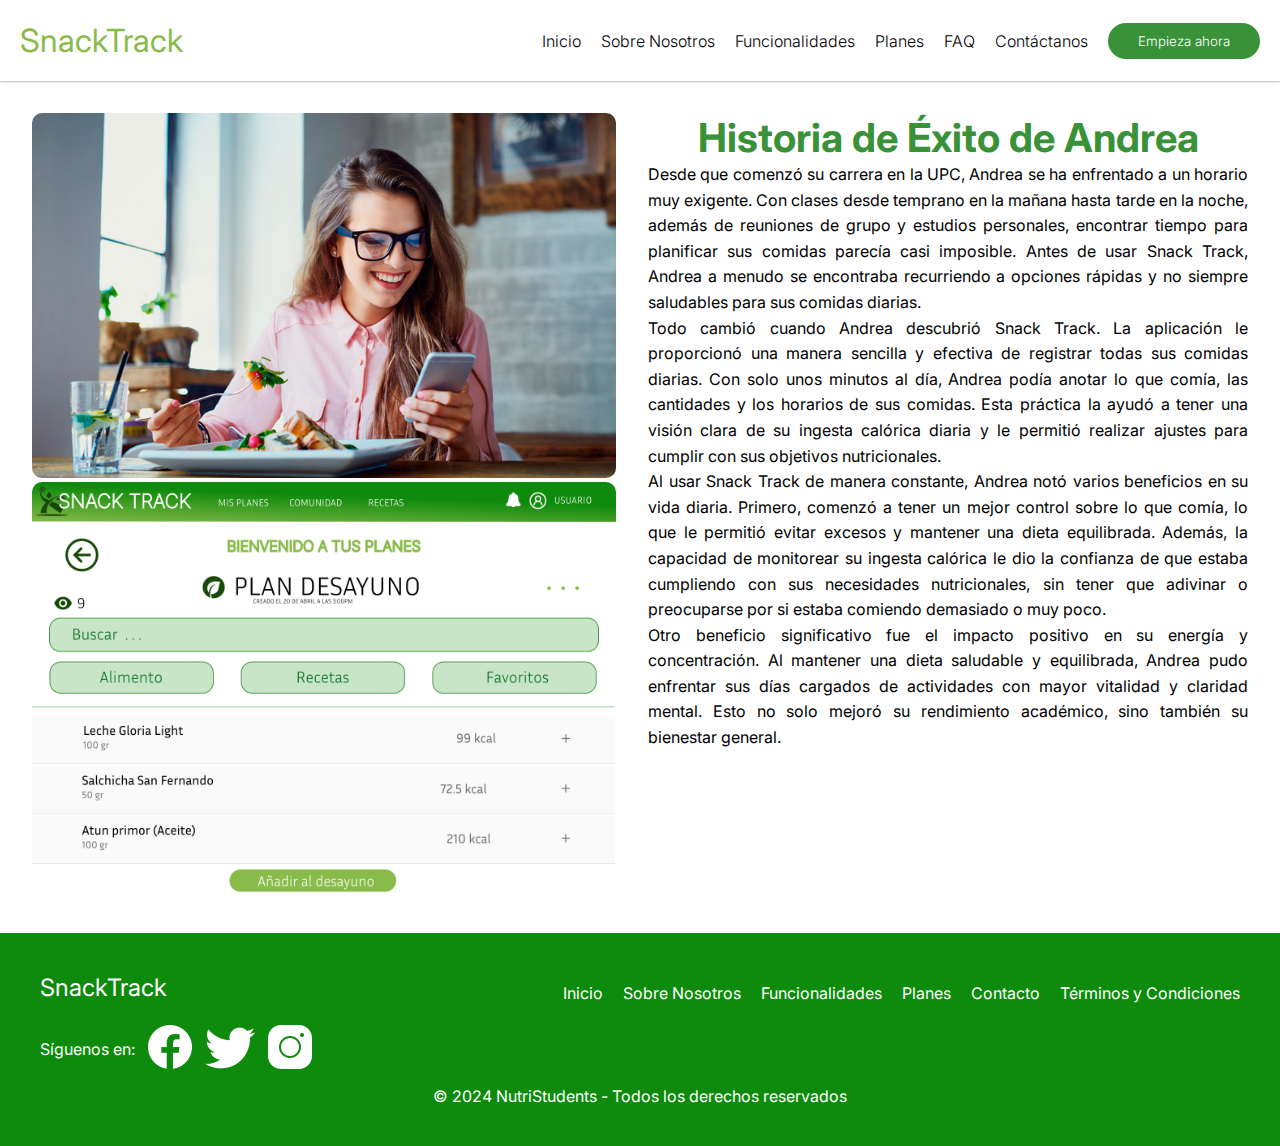
<file: andrea.html>
<!DOCTYPE html>
<html lang="en">
<head>
  <meta charset="UTF-8">
  <meta name="viewport" content="width=device-width, initial-scale=1.0">
  <title>Historia de Éxito de Andrea</title>
  <link rel="website icon" type="png" href="img/snacktrack-icon.png">
  <link rel="stylesheet" href="css/style.css">
  <link href="https://fonts.googleapis.com/css2?family=Inter:wght@100..900&display=swap" rel="stylesheet">
</head>
<body>

  <header>
    <nav class="nav-bar">
      <div class="container_">
          <div class="nav-content">
              <h1 class="logo">SnackTrack</h1>
              <ul id="menu">
                  <li><a href="index.html#Inicio">Inicio</a></li>
                  <li><a href="index.html#Sobre Nosotros">Sobre Nosotros</a></li>
                  <li><a href="index.html#Funcionalidades">Funcionalidades</a></li>
                  <li><a href="index.html#planes">Planes</a></li>
                  <li><a href="index.html#FAQ">FAQ</a></li>
                  <li><a href="index.html#Contactanos">Contáctanos</a></li>
              </ul>
              <button class="nav-button">Empieza ahora</button>
          </div>
      </div>
    </nav>
  </header>

  <main>
    <section class="success-story">
      <div class="story-content">
          <div class="story-image">
              <img src="imagenes/alimentacion.jpg" alt="Andrea gestionando su alimentación">
              <img src="imagenes/andrea-img.png" alt="Plan de Andrea usando SnackTrack">
          </div>
          <div class="story-text">
              <h1 class="titulo-historiaExito">Historia de Éxito de Andrea</h1>
              <p>Desde que comenzó su carrera en la UPC, Andrea se ha enfrentado a un horario muy exigente. Con clases desde temprano en la mañana hasta tarde en la noche, además de reuniones de grupo y estudios personales, encontrar tiempo para planificar sus comidas parecía casi imposible. Antes de usar Snack Track, Andrea a menudo se encontraba recurriendo a opciones rápidas y no siempre saludables para sus comidas diarias.</p>
              <p>Todo cambió cuando Andrea descubrió Snack Track. La aplicación le proporcionó una manera sencilla y efectiva de registrar todas sus comidas diarias. Con solo unos minutos al día, Andrea podía anotar lo que comía, las cantidades y los horarios de sus comidas. Esta práctica la ayudó a tener una visión clara de su ingesta calórica diaria y le permitió realizar ajustes para cumplir con sus objetivos nutricionales.</p>
              <p>Al usar Snack Track de manera constante, Andrea notó varios beneficios en su vida diaria. Primero, comenzó a tener un mejor control sobre lo que comía, lo que le permitió evitar excesos y mantener una dieta equilibrada. Además, la capacidad de monitorear su ingesta calórica le dio la confianza de que estaba cumpliendo con sus necesidades nutricionales, sin tener que adivinar o preocuparse por si estaba comiendo demasiado o muy poco.</p>
              <p>Otro beneficio significativo fue el impacto positivo en su energía y concentración. Al mantener una dieta saludable y equilibrada, Andrea pudo enfrentar sus días cargados de actividades con mayor vitalidad y claridad mental. Esto no solo mejoró su rendimiento académico, sino también su bienestar general.</p>
          </div>
      </div>
  </section>
  </main>

  <footer>
    <div class="container">
        <div class="footer-content">
            <div class="footer-logo">SnackTrack</div>
            <ul class="footer-menu">
                <li><a href="index.html#Inicio">Inicio</a></li>
                <li><a href="index.html#Sobre Nosotros">Sobre Nosotros</a></li>
                <li><a href="index.html#Funcionalidades">Funcionalidades</a></li>
                <li><a href="index.html#planes">Planes</a></li>
                <li><a href="index.html#Contactanos">Contacto</a></li>
                <li><a href="tusitio.com/terminos-y-condiciones.html">Términos y Condiciones</a></li>
            </ul>
        </div>
        <div class="footer-social">
            <p>Síguenos en:</p>
            <a href="#"><img src="images/facebook.png" alt="Facebook"></a>
            <a href="#"><img src="images/twitter.png" alt="Twitter"></a>
            <a href="#"><img src="images/instagram.png" alt="Instagram"></a>
        </div>
        <div class="footer-copyright">&copy; 2024 NutriStudents - Todos los derechos reservados</div>
    </div>
  </footer>

</body>
</html>
</file>
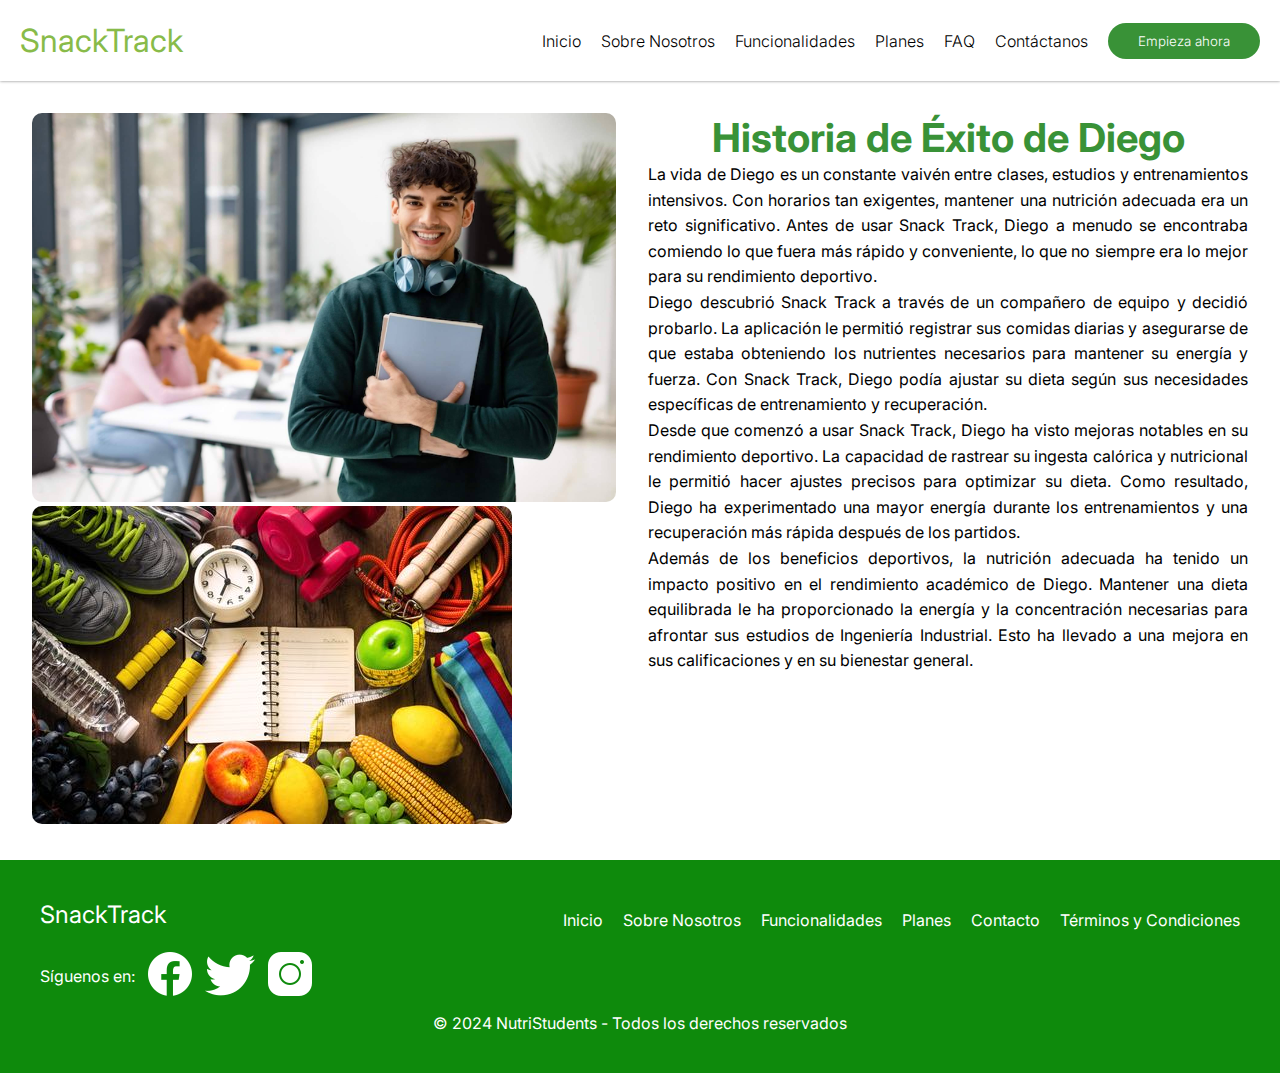
<file: diego.html>
<!DOCTYPE html>
<html lang="en">
<head>
  <meta charset="UTF-8">
  <meta name="viewport" content="width=device-width, initial-scale=1.0">
  <title>Historia de Éxito de Diego</title>
  <link rel="website icon" type="png" href="img/snacktrack-icon.png">
  <link rel="stylesheet" href="css/style.css">
  <link href="https://fonts.googleapis.com/css2?family=Inter:wght@100..900&display=swap" rel="stylesheet">
</head>
<body>

  <header>
    <nav class="nav-bar">
      <div class="container_">
          <div class="nav-content">
              <h1 class="logo">SnackTrack</h1>
              <ul id="menu">
                  <li><a href="index.html#Inicio">Inicio</a></li>
                  <li><a href="index.html#Sobre Nosotros">Sobre Nosotros</a></li>
                  <li><a href="index.html#Funcionalidades">Funcionalidades</a></li>
                  <li><a href="index.html#planes">Planes</a></li>
                  <li><a href="index.html#FAQ">FAQ</a></li>
                  <li><a href="index.html#Contactanos">Contáctanos</a></li>
              </ul>
              <button class="nav-button">Empieza ahora</button>
          </div>
      </div>
    </nav>
  </header>

  <main>
    <section class="success-story">
      <div class="story-content">
          <div class="story-image">
              <img src="imagenes/diegoimg.jpg" alt="Andrea gestionando su alimentación">
              <img src="imagenes/diego-deporte.jpg" alt="Nutricion en deportistas">
          </div>
          <div class="story-text">
              <h1 class="titulo-historiaExito">Historia de Éxito de Diego</h1>
                <p>La vida de Diego es un constante vaivén entre clases, estudios y entrenamientos intensivos. Con horarios tan exigentes, mantener una nutrición adecuada era un reto significativo. Antes de usar Snack Track, Diego a menudo se encontraba comiendo lo que fuera más rápido y conveniente, lo que no siempre era lo mejor para su rendimiento deportivo.</p>
                <p>Diego descubrió Snack Track a través de un compañero de equipo y decidió probarlo. La aplicación le permitió registrar sus comidas diarias y asegurarse de que estaba obteniendo los nutrientes necesarios para mantener su energía y fuerza. Con Snack Track, Diego podía ajustar su dieta según sus necesidades específicas de entrenamiento y recuperación.</p>
                <p>Desde que comenzó a usar Snack Track, Diego ha visto mejoras notables en su rendimiento deportivo. La capacidad de rastrear su ingesta calórica y nutricional le permitió hacer ajustes precisos para optimizar su dieta. Como resultado, Diego ha experimentado una mayor energía durante los entrenamientos y una recuperación más rápida después de los partidos.</p>
                <p>Además de los beneficios deportivos, la nutrición adecuada ha tenido un impacto positivo en el rendimiento académico de Diego. Mantener una dieta equilibrada le ha proporcionado la energía y la concentración necesarias para afrontar sus estudios de Ingeniería Industrial. Esto ha llevado a una mejora en sus calificaciones y en su bienestar general.</p>
          </div>
      </div>
  </section>
  </main>

  <footer>
    <div class="container">
        <div class="footer-content">
            <div class="footer-logo">SnackTrack</div>
            <ul class="footer-menu">
                <li><a href="index.html#Inicio">Inicio</a></li>
                <li><a href="index.html#Sobre Nosotros">Sobre Nosotros</a></li>
                <li><a href="index.html#Funcionalidades">Funcionalidades</a></li>
                <li><a href="index.html#planes">Planes</a></li>
                <li><a href="index.html#Contactanos">Contacto</a></li>
                <li><a href="tusitio.com/terminos-y-condiciones.html">Términos y Condiciones</a></li>
            </ul>
        </div>
        <div class="footer-social">
            <p>Síguenos en:</p>
            <a href="#"><img src="images/facebook.png" alt="Facebook"></a>
            <a href="#"><img src="images/twitter.png" alt="Twitter"></a>
            <a href="#"><img src="images/instagram.png" alt="Instagram"></a>
        </div>
        <div class="footer-copyright">&copy; 2024 NutriStudents - Todos los derechos reservados</div>
    </div>
  </footer>

</body>
</html>
</file>
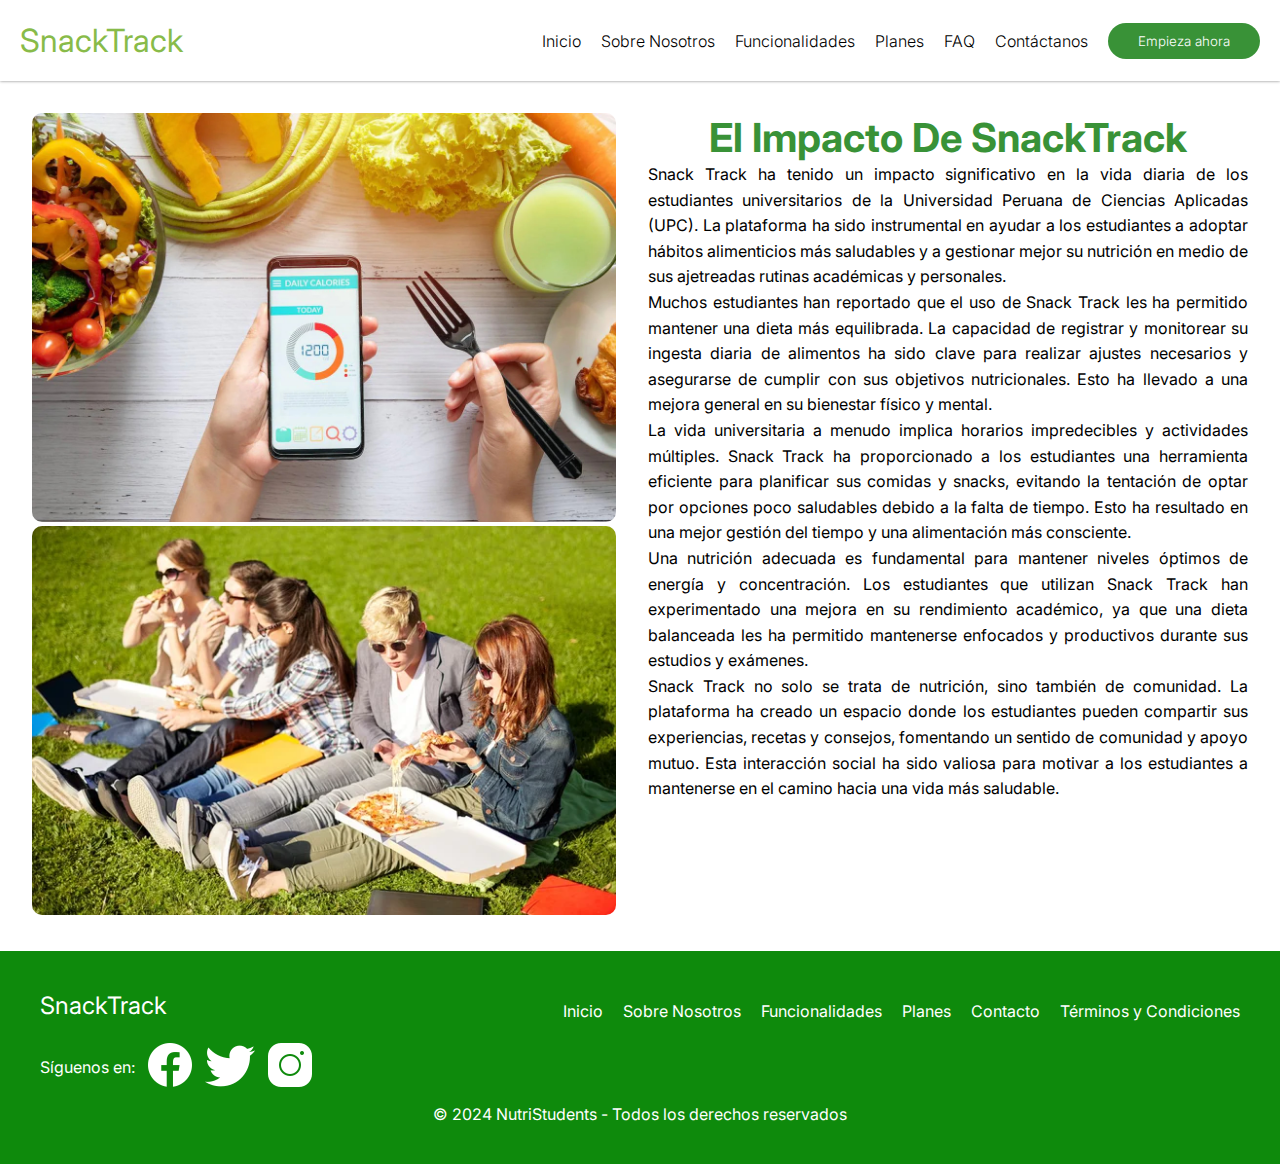
<file: impacto.html>
<!DOCTYPE html>
<html lang="en">
<head>
  <meta charset="UTF-8">
  <meta name="viewport" content="width=device-width, initial-scale=1.0">
  <title>El Impacto de SnackTrack</title>
  <link rel="website icon" type="png" href="img/snacktrack-icon.png">
  <link rel="stylesheet" href="css/style.css">
  <link href="https://fonts.googleapis.com/css2?family=Inter:wght@100..900&display=swap" rel="stylesheet">
</head>
<body>

  <header>
    <nav class="nav-bar">
      <div class="container_">
          <div class="nav-content">
              <h1 class="logo">SnackTrack</h1>
              <ul id="menu">
                  <li><a href="index.html#Inicio">Inicio</a></li>
                  <li><a href="index.html#Sobre Nosotros">Sobre Nosotros</a></li>
                  <li><a href="index.html#Funcionalidades">Funcionalidades</a></li>
                  <li><a href="index.html#planes">Planes</a></li>
                  <li><a href="index.html#FAQ">FAQ</a></li>
                  <li><a href="index.html#Contactanos">Contáctanos</a></li>
              </ul>
              <button class="nav-button">Empieza ahora</button>
          </div>
      </div>
    </nav>
  </header>

  <main>
    <section class="success-story">
      <div class="story-content">
          <div class="story-image">
              <img src="imagenes/mejora.jpg">
              <img src="imagenes/impactoestudiante.jpg" alt="Estudiantes universitarios comiendo en el jardin">
          </div>
          <div class="story-text">
              <h1 class="titulo-historiaExito">El Impacto De SnackTrack</h1>
              <p>Snack Track ha tenido un impacto significativo en la vida diaria de los estudiantes universitarios de la Universidad Peruana de Ciencias Aplicadas (UPC). La plataforma ha sido instrumental en ayudar a los estudiantes a adoptar hábitos alimenticios más saludables y a gestionar mejor su nutrición en medio de sus ajetreadas rutinas académicas y personales.</p>
              <p>Muchos estudiantes han reportado que el uso de Snack Track les ha permitido mantener una dieta más equilibrada. La capacidad de registrar y monitorear su ingesta diaria de alimentos ha sido clave para realizar ajustes necesarios y asegurarse de cumplir con sus objetivos nutricionales. Esto ha llevado a una mejora general en su bienestar físico y mental.</p>
              <p>La vida universitaria a menudo implica horarios impredecibles y actividades múltiples. Snack Track ha proporcionado a los estudiantes una herramienta eficiente para planificar sus comidas y snacks, evitando la tentación de optar por opciones poco saludables debido a la falta de tiempo. Esto ha resultado en una mejor gestión del tiempo y una alimentación más consciente.</p>
              <p>Una nutrición adecuada es fundamental para mantener niveles óptimos de energía y concentración. Los estudiantes que utilizan Snack Track han experimentado una mejora en su rendimiento académico, ya que una dieta balanceada les ha permitido mantenerse enfocados y productivos durante sus estudios y exámenes.</p>
              <p>Snack Track no solo se trata de nutrición, sino también de comunidad. La plataforma ha creado un espacio donde los estudiantes pueden compartir sus experiencias, recetas y consejos, fomentando un sentido de comunidad y apoyo mutuo. Esta interacción social ha sido valiosa para motivar a los estudiantes a mantenerse en el camino hacia una vida más saludable.</p>
          </div>
      </div>
  </section>
  </main>

  <footer>
    <div class="container">
        <div class="footer-content">
            <div class="footer-logo">SnackTrack</div>
            <ul class="footer-menu">
                <li><a href="index.html#Inicio">Inicio</a></li>
                <li><a href="index.html#Sobre Nosotros">Sobre Nosotros</a></li>
                <li><a href="index.html#Funcionalidades">Funcionalidades</a></li>
                <li><a href="index.html#planes">Planes</a></li>
                <li><a href="index.html#Contactanos">Contacto</a></li>
                <li><a href="tusitio.com/terminos-y-condiciones.html">Términos y Condiciones</a></li>
            </ul>
        </div>
        <div class="footer-social">
            <p>Síguenos en:</p>
            <a href="#"><img src="images/facebook.png" alt="Facebook"></a>
            <a href="#"><img src="images/twitter.png" alt="Twitter"></a>
            <a href="#"><img src="images/instagram.png" alt="Instagram"></a>
        </div>
        <div class="footer-copyright">&copy; 2024 NutriStudents - Todos los derechos reservados</div>
    </div>
  </footer>

</body>
</html>
</file>
<file: css/style.css>
*{
    font-family: 'Inter', sans-serif;
    font-weight: 400;
    margin: 0;
    transition: ease 0.3s ;
}

body{
    max-width: 4000px;
    margin: 0 auto;
}

.logo {
    margin-right: auto; 
}

.nav-button {
    background-color: #399237;
    color: white;
    border: none;
    padding: 10px 30px;
    cursor: pointer;
    font-weight: 300;
    border-radius: 20px;
}

.nav-button:hover {
    background-color: #88BB49;
}

header {
    background-color: white;
    color: #88BB49;
    text-align: left;
    padding: 20px 0;
    font-weight: 900;
    box-shadow: 0 0 3px 0 gray;
    position: sticky;
    top: 0;
    z-index: 2;
}


.nav-bar {
    background-color: white;
    color: #88BB49;
    padding: 1px 20px;
    font-weight: 900;
    font-family: 'Inter', sans-serif;
}

#menu {
    list-style: none;
    padding: 0;
    margin: 0;
    display: flex;
    color: black;
}

#menu li {
    margin-right: 20px;
}

#menu a {
    text-decoration: none;
    color: black;
    font-weight:  300;
}

.nav-content {
    display: flex;
    justify-content: center; 
    align-items: center;
}

.cta-text{
    text-align: left;
    color: white;
    padding-left: 50px;
}

.cta-content {
    background: linear-gradient(#0E8A0C, #88BB49);
    display: flex;
    justify-content: space-between;
    align-items: center;
    margin-bottom: 20px;
    padding: 20px;
}

.cta-text p.light {
    font-weight: 100;
    font-size:45px;
}

.cta-text p.medium {
    font-weight: 300;
    font-size:15px;
}

.cta-text p.extra-medium {
    font-weight: 350;
    font-size: 13px;
    margin-bottom: 20px; 
}

.cta-text p {
    margin: 0; 
    padding: 0; 
    line-height: 1; 
}

.cta-text p + p {
    margin-top: 5px; 
}

.cta-text p.bold{
    font-weight: 900;
    font-size :45px;
    font-family: 'Inter', sans-serif;
}

.cta-image img {
    width: 60%; 
    height: 50%;
    float:right;
    margin-right: 30px;
}


.feature-section{
    min-width: 100%;
}

.feature-container{
    width: 100%;
}
.feature-container-inside{
    width: 80%;
    margin: 0 auto ;
    display: grid;
    grid-template-columns: repeat(2, 1fr);
    align-items: center;
    height: 450px;
}
.odd-container{
    background-color: #F6F6F6;
}

.odd-container .feature-image-container{
    grid-column: 1;
    grid-row: 1;
}


.feature-info{
    display: flex;
    flex-direction: column;
}

.feature-subtitle{
    color: #88BB49;
    font-size: 1.25rem;
}

.feature-title{
    font-weight: bold;
    font-size: 2rem;
    margin-bottom: 1rem;
}

.feature-content{
    font-size: 1.5rem;
}

.feature-image-container{
    height: 100%;
    width: auto;
    overflow: hidden;
    position: relative;

}

.feature-image-bg{
    height: 140%;
    width: auto ;
    position: absolute;
    top: -50px;
    left: 50%;
    transform: translateX(-50%);
}

.feature-img{

    height: 80%;
    position: relative;
    top: 100%;
    left: 50%;
    transform: translate(-50%,-100%);
}
.exclusive{
    width: 80%;
    margin: 0 auto;
}
.exclusive-title{
    font-size: 30px;
    font-weight: bold;
    font-family: 'Inter', sans-serif;
    text-align: center;
    color:#88BB49;
}

.exclusive-content{
    display: grid;
    grid-template-columns: repeat(2, 1fr);
    gap: 1rem;
    padding:1rem 0;
    align-items: center;
    text-align: center;
    margin: 1rem 0;
}
.exclusive-card{
    background-color: #EAF7D9;
    width: 100%;
    height: 100%;
    border-radius: 20px;
    padding: 5px 0;
    font-size: larger;
    display: flex;
    flex-direction: column;
}

.exclusive-text{
    font-size: 22px;
    font-weight: 700;
    font-family: 'Inter', sans-serif;
    text-align: center;
    color: #88BB49;
}
.exclusive-info{
    font-size: 15px;
    font-weight: 300;
    font-family: 'Inter', sans-serif;
    color:black;
}

.exclusive-image {
    width: 450px;  /* Ajusta este valor según tus necesidades */
    height: 250px; 
    display: block;
    margin: 0 auto 10px auto;
    border-radius: 20px;
    /* Centra la imagen horizontalmente y añade margen inferior */
}
/*Prices*/
.plan-container {
    max-width: 1200px;
    margin: 0 auto;
    padding: 0 20px;
}

.plan-card {
    display: grid;
    grid-template-columns: repeat(2, 1fr);
}

.plan-item {
    width: 80%;
    border: 2.5px solid #EAF7D9;
    border-radius: 10px;
    padding: 20px;
    margin: 0 auto;
    margin-bottom: 20px;
    box-sizing: border-box;
}

.plan-item p {
    font-size: 18px;
    font-weight: 300;
    margin-bottom: 10px;
    text-align: center;
    color:black;
}

.plan-title{
    font-weight: 800;
    font-size: 30px;
    color: #88BB49;
    text-align: center;
}

.plan{
    font-weight: 900;
    background: linear-gradient(#53b32f, #88BB49);
    font-size: 40px;
    color: white;
    text-align: center;
    padding: 40px;
    margin-bottom: 20px;
}

.plan-item .price {
    font-size: 18px;
    font-weight: bold;
    color: #88BB49;
    text-align: center;
}

/*about us*/
.abosutus-container {
    text-align: center; /* Centra horizontalmente el contenido dentro del div */
    max-width: 1000px; /* Limita el ancho máximo para mejor legibilidad */
}

/* Estilos para la sección About Us */
.aboutus {
    background: linear-gradient(#5db33c, #88BB49);
    padding: 30px; /* Espacio interno */
    margin-bottom: 40px; /* Espacio inferior */
    color: white; /* Texto blanco */
}

.aboutus h1 {
    font-size: 2.5em; /* Tamaño de fuente grande */
    margin-bottom: 20px; /* Espacio inferior */
    text-align: center; 
    font-weight: 900;
}

.aboutus p {
    font-size: 1.2em; /* Tamaño de fuente */
    line-height: 1.6; /* Altura de línea */
    font-weight: lighter;
    text-align: center; 
}

.custom-text {
    font-size: 24px; /* Cambia el tamaño de letra */
    font-weight: bold; /* Muestra el texto en negrita */
    color: #399237; /* Cambia el color de la letra */
    margin-bottom: 20px; /* Espacio inferior */
    text-align: center; /* Centra el texto horizontalmente */
}

.image-container {
    display: flex;
    flex-direction: column;
    align-items: center;
}

.row {
    display: flex;
    justify-content: center;
    width: 100%;
    margin-bottom: 40px; /* Espacio entre filas */
}

.person {
    display: flex;
    flex-direction: column;
    align-items: center;
    margin: 0 40px; /* Espacio entre personas */
}

.person img {
    width: 160px;
    aspect-ratio: 1/1;
    border-radius: 50%;
    object-fit: cover;
}

.name {
    background-color: #88BB49;
    color: white;
    padding: 10px 15px;
    border-radius: 20px;
    margin-top: 10px;
    text-align: center;
    max-width: 160px;
    font-weight: light; 
    box-shadow: 0 0 3px 0 gray;
    
}

.contact-form input, .contact-form textarea {
    width: 100%;
    padding: 10px;
    margin-bottom: 10px;
    border: none;
    border-radius: 4px;
}

.contact-form input {
    height: 40px;
}

.contact-form textarea {
    height: 100px;
}

.contact-form button {
    background:#0E8A0C;
    border: none;
    padding: 15px;
    border-radius: 4px;
    font-weight: bold;
    cursor: pointer;
}

.contact-form button:hover {
    background-color: #88BB49
}

/* Contacto */
.contact {
    display: flex;
    justify-content: space-between;
    background-color: #444;
    padding: 40px;
    color: white;
}

.contact-info {
    flex: 1;
    padding-right: 20px;
}

.contact-info h1 {
    font-size: 2.5em;
    color: #0E8A0C;
    font-weight: 800;
    margin-bottom: 20px;
}

.contact-method {
    display: flex;
    align-items: center;
    margin-bottom: 20px;
}

.contact-method img {
    width: 24px;
    height: 24px;
    margin-right: 10px;
}

.contact-method i {
    margin-right: 10px;
}

.contact-form {
    flex: 1;
}


/*testimonio*/

.color-background {
    font-family: 'Inter', sans-serif;
    justify-content: center;
    align-items: center;
    padding: 20px;
}

.container {
    text-align: center;
    background-color: white;
    padding: 20px;
    margin-bottom: 20px; /* Añadir un margen inferior para separar las secciones */

}

.title {
    color: #88BB49;
    font-weight: 800;
    font-size: 50px;
    margin-bottom: 50px; /* Reducir el espacio inferior */
}

.testimonial {
    display: flex;
    flex-direction: column;
    align-items: center;

}

.testimonial-group {
    display: grid;
    grid-template-columns: auto auto auto;
    align-items: center;
    gap: 1rem;
}

.images-grid {
    display: grid;
    grid-template-columns: repeat(2, 1fr);
    gap: 10px;
    margin: 0 auto;
}

.images-grid img {
    width: 150px; /* Establecer un ancho fijo */
    max-width: 100%; /* Ajuste el ancho máximo de las imágenes */
    height: auto;
    border-radius: 10px;
}


.text {
    font-size: large;
    max-width: 500px;
    margin:  0 auto;    
    .author{
        font-size: small;
        font-weight: bold;
        margin-bottom: 1rem;
    }
}
.text p{
    font-style: italic;
}

.container {
    max-width: 1200px;
    margin: 0 auto;
    padding: 0 20px;
}

#media {
    padding: 40px 20px;
    background-color: #ffffff;
}


.media-content {
    display: flex;
    flex-direction: column;
    align-items: center;
}

.media-item {
    background-color: #fbfbfb;
    padding: 20px;
    margin-bottom: 20px;
    border-radius: 5px;
    box-shadow: 0 2px 4px #000000;
    text-align: center;
    width: 100%;
    max-width: 800px;
}

.media-item h3 {
    color: #88BB49; /* Color del texto */
    font-size: 24px; /* Tamaño de la letra */
}
.laptop-container {
    position: relative;
    width: 100%;
    aspect-ratio: 16/9;
    margin: 0 auto;
}

.laptop-image {
    width: 102%;
    height: 100%;
    display: block;
}

.video-overlay {
    position: absolute;
    top: 7%;  
    left: 10%;  
    width: 82%; 
    height: 82%; 
    
    box-shadow: 0 2px 4px rgba(0, 0, 0, 0.1);
}

.logo {
    margin-right: auto; 
}

#FAQ {
    padding: 40px 20px;
    color: white;
    font-weight: 900;
    font-family: 'Inter', sans-serif;
}

#FAQ h2 {
    color: #88BB49;
    font-weight: 800;
    text-align: center;
    margin-bottom: 20px;
    font-size: 40px;
    font-family: 'Inter', sans-serif;
}

.faq-item {
    background-color: #f9f9f9;
    padding: 20px;
    margin-bottom: 10px;
    border-radius: 5px;
    box-shadow: 0 2px 4px rgba(0, 0, 0, 0.1);
    font-family: 'Inter', sans-serif;
}

.faq-item h3 {
    color: #399237;
    font-weight: 350;
    text-align: left;
    margin-bottom: 10px;
    font-family: 'Inter', sans-serif;
}

.faq-item p {
    color: #333;
    line-height: 1.6;
    text-align: left;
    font-family: 'Inter', sans-serif;
}

/*casos*/

.gradient-background {
    background: linear-gradient(to bottom, #0E8A0C, #88BB49);
    font-family: 'Inter', sans-serif;
    padding: 20px; 
}

.container {
    max-width: 1200px;
    margin: 0 auto;
    padding: 20px;
    background: transparent;

}

.tituloh {
    text-align: center;
    color: #fff;
    font-weight: 800;
    font-size: 55px;
}

.highlight-text {
    font-size: 20px; 
    color: #fff; 
    padding: 20px; 

}

.articles {
    display: flex;
    gap: 20px;
    flex-wrap: wrap;
}

.article {
    border: 3.5px solid #399237;
    border-radius: 8px;
    overflow: hidden;
    max-width: 30%;
    box-shadow: 0 2px 4px rgba(0,0,0,0.1);
    background: #fff;
}

.article img {
    width: 100%;
    height: auto;
}

.article-content {
    padding: 15px;
}

.article h2 {
    font-size: 20px;
    color: #444;
    margin: 0 0 10px;
    text-align: justify;
}

.article p {
    color: #666;
    text-align: justify;
    margin: 0 0 15px; /*para aumentar el cuadro*/
}

.article .read-time {
    font-size: 0.9em;
    color: #999;
}


/* Estilos para el footer */
footer {
    background-color: #0E8A0C;
    color: white;
    padding: 20px 0;
    text-align: center;
}

.footer-content {
    display: flex;
    flex-wrap: wrap;
    justify-content: space-between;
    align-items: center;
    max-width: 1200px;
    margin: 0 auto;
}

.footer-logo {
    font-size: 24px;
    margin-bottom: 10px;
}

.footer-menu {
    list-style: none;
    padding: 0;
    margin: 0;
    display: flex;
    flex-wrap: wrap;
    justify-content: center;
}

.footer-menu li {
    margin-right: 20px;
}

.footer-menu li:last-child {
    margin-right: 0;
}

.footer-menu a {
    text-decoration: none;
    color: white;
    transition: color 0.3s;
}

.footer-menu a:hover {
    color: #6ab04c;
}

.footer-social {
    display: flex;
    align-items: center;
    margin-top: 10px;
}

.footer-social p {
    margin-right: 10px;
}

.footer-social a {
    color: white;
    text-decoration: none;
    margin-right: 10px;
    transition: color 0.3s;
}

.footer-social a:hover {
    color: #6ab04c;
}

.footer-copyright {
    text-align: center;
    margin-top: 10px;
    width: 100%;
}


/* tablet*/
@media (max-width: 768px){
    #menu{
        display: none;
    }
    .feature-container-inside{
        grid-template-columns: auto;
    }
    .odd-container .feature-image-container{
        grid-row: 2;
    }
    .feature-container-inside{
        padding-top: 2rem;
    }

    .plan-card{
        grid-template-columns: auto;
        .plan-item{
            width: 90%;
        }
    }
    .person img {
        width: 100px;
    }
    
    .name {
        font-size: 0.9em;
        max-width: 120px;
        padding: 8px 12px;
        font-weight: 100; /* Cambiado a 100 para una fuente más ligera */
    }

    .top-row {
        flex-wrap: wrap;
        margin-bottom: 20px; /* Espacio inferior */
    }

    .bottom-row {
        flex-wrap: wrap;
    }

    .person {
        margin: 10px 10px;
    }

    .aboutus h1 {
        font-size: 1.75rem;
    }

    .aboutus p {
        font-size: 0.80rem;
    }

    .contact{
        flex-direction: column;
    }
    .testimonial-group{
        grid-template-columns: auto;
    }
    .exclusive-content{
        grid-template-columns: auto;
        font-size: 15px;
    }
    .exclusive-card{
        padding: 3px 0;
    }
    .exclusive-info{
        display: none;
    }
}
/* phone landscape and smaller*/
@media (max-width: 480px){
    .custom-text {
        font-size: 1.5em;
    }

    
    .name {
        font-size: 0.8em;
        max-width: 100px;
        padding: 5px 10px;
    }
    
    .top-row, .bottom-row {
        flex-direction: column;
        align-items: center;
    }
    
    .person {
        margin: 10px 0;
        width: 100%;
    }
    .person p{
        max-width: 100%;
        background-color: transparent;
        color: #88BB49;
        font-weight: bold;
        font-size: larger;
    }
    
    .person img {
        width: 50%;
    }
    .aboutus h1{
        text-align: center;
        margin: 0;
    }

    .aboutus-info{
        display: none;
    }
}

/*Historias de exito (ver mas)*/

.titulo-historiaExito {
    text-align: center;
    color: #399237;
    font-weight: 700;
    font-size: 40px;
}

.img-historiaExito{
    width: 500px;  /* Ajusta este valor según tus necesidades */
    height: 360px; 
    display: block;
    margin: 0 auto 10px auto;
    border-radius: 20px;
}

.success-story {
    display: flex;
    flex-wrap: wrap;
    align-items: center;
    justify-content: center;
}

.story-content {
    display: flex;
    flex-direction: row;
    align-items: flex-start;
    gap: 2rem;
}

.story-image img {
    max-width: 100%;
    height: auto;
    border-radius: 10px;
}

.story-text {
    max-width: 600px;
    text-align: justify;
}

.story-text p {
    line-height: 1.6;
    color: black;
}

main {
    padding: 2rem;
}
</file>
